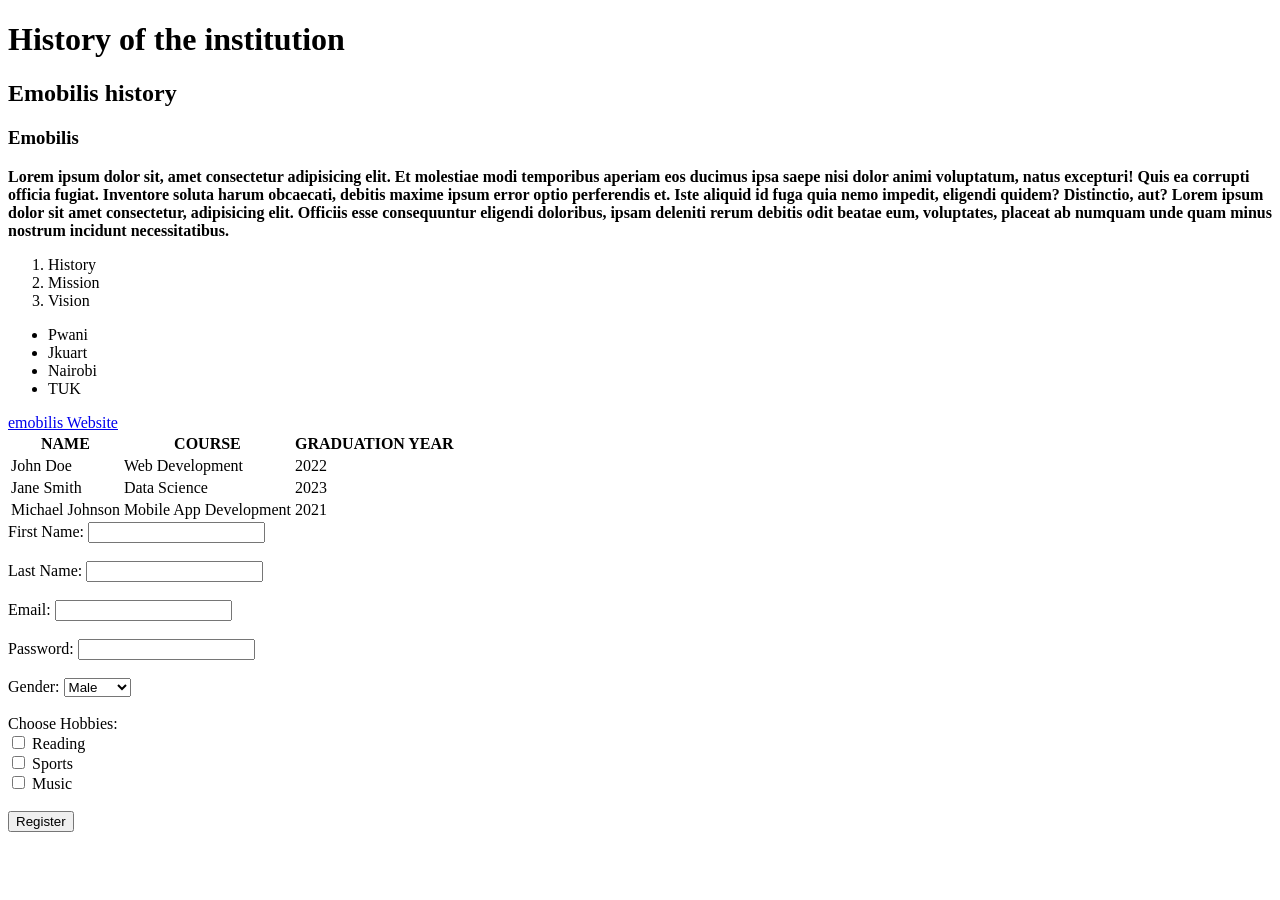
<file: index.html>
<!DOCTYPE html>
<html lang="en">
<head>
    <meta charset="UTF-8">
    <meta name="viewport" content="width=device-width, initial-scale=1.0">
    <title>Home  My School Website</title>
</head>
<body>
    <h1>History of the institution</h1>
    <h2>Emobilis history</h2>
    <h3>Emobilis</h3>
    <b>Lorem ipsum dolor sit, amet consectetur adipisicing elit. Et molestiae modi temporibus aperiam eos ducimus ipsa saepe nisi dolor animi voluptatum, natus excepturi! Quis ea corrupti officia fugiat. Inventore soluta harum obcaecati, debitis maxime ipsum error optio perferendis et. Iste aliquid id fuga quia nemo impedit, eligendi quidem? Distinctio, aut?</b>

    <b>Lorem ipsum dolor sit amet consectetur, adipisicing elit. Officiis esse consequuntur eligendi doloribus, ipsam deleniti rerum debitis odit beatae eum, voluptates, placeat ab numquam unde quam minus nostrum incidunt necessitatibus.</b>
    <ol>
        <li>History</li>
        <li>Mission</li>
        <li>Vision</li>
    </ol>
    <ul>
        <li>Pwani</li>
        <li>Jkuart</li>
        <li>Nairobi</li> 
        <li>TUK</li>
    </ul>
    <a href="https://www.emobilis.ac.ke/" target="_blank">emobilis Website</a>

    <table>
        <thead>
            <tr>
                <th>NAME</th>
                <th>COURSE</th>
                <th>GRADUATION YEAR</th>
            </tr>
        </thead>
        <tbody>
            <tr>
                <td>John Doe</td>
                <td>Web Development</td>
                <td>2022</td>
            </tr>
            <tr>
                <td>Jane Smith</td>
                <td>Data Science</td>
                <td>2023</td>
            </tr>
            <tr>
                <td>Michael Johnson</td>
                <td>Mobile App Development</td>
                <td>2021</td>
            </tr>
        </tbody>
    </table>

    <form action="">
        <label for="firstname">First Name:</label>
        <input type="text" id="firstname" name="firstname"><br><br>

        <label for="lastname">Last Name:</label>
        <input type="text" id="lastname" name="lastname"><br><br>

        <label for="email">Email:</label>
        <input type="email" id="email" name="email"><br><br>
 
        <label for="password">Password:</label>
        <input type="password" id="password" name="password"><br><br>

        <label for="gender">Gender:</label>
        <select id="gender" name="gender">
            <option value="male">Male</option>
            <option value="female">Female</option>
            <option value="other">Other</option>
        </select><br><br>
        <label for="hobbies">Choose Hobbies:</label><br>
        <input type="checkbox" id="hobby1" name="hobbies" value="reading">
        <label for="hobby1">Reading</label><br>

        <input type="checkbox" id="hobby2" name="hobbies" value="sports">
        <label for="hobby2">Sports</label><br>

        <input type="checkbox" id="hobby3" name="hobbies" value="music">
        <label for="hobby3">Music</label><br><br>
        
        <button type="submit">Register</button>
    </form>









</body>
</html>
</file>
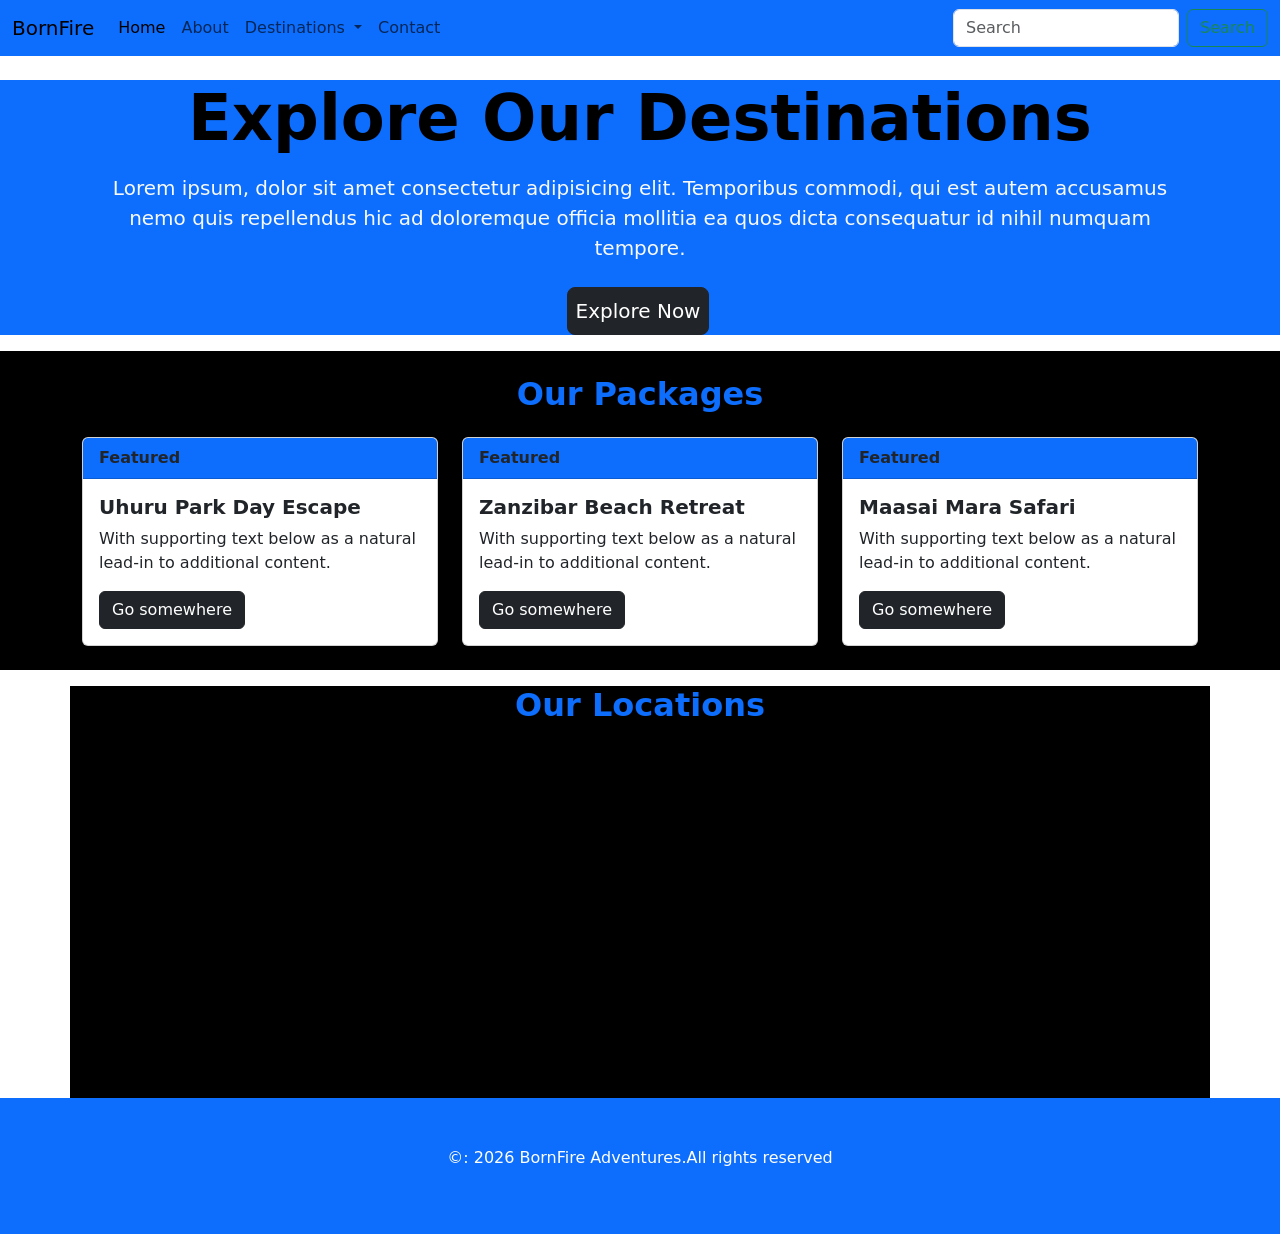
<file: bootstrap.html>
<!DOCTYPE html>
<html lang="en">
<head>
    <meta charset="UTF-8">
    <meta name="viewport" content="width=device-width, initial-scale=1.0">
    <title>BornFire</title>
    <link rel="stylesheet" href="https://cdn.jsdelivr.net/npm/bootstrap@5.3.8/dist/css/bootstrap.min.css">
</head>
<body>
    <nav class="navbar navbar-expand-lg bg-primary" >
  <div class="container-fluid">
    <a class="navbar-brand" href="#">BornFire</a>
    <button class="navbar-toggler" type="button" data-bs-toggle="collapse" data-bs-target="#navbarSupportedContent" aria-controls="navbarSupportedContent" aria-expanded="false" aria-label="Toggle navigation">
      <span class="navbar-toggler-icon"></span>
    </button>
    <div class="collapse navbar-collapse" id="navbarSupportedContent">
      <ul class="navbar-nav me-auto mb-2 mb-lg-0">
        <li class="nav-item">
          <a class="nav-link active" aria-current="page" href="#">Home</a>
        </li>
        <li class="nav-item">
          <a class="nav-link" href="#">About</a>
        </li>
        <li class="nav-item dropdown">
          <a class="nav-link dropdown-toggle" href="#" role="button" data-bs-toggle="dropdown" aria-expanded="false">
            Destinations
          </a>
          <ul class="dropdown-menu">
            <li><a class="dropdown-item" href="#">Uhuru Park</a></li>
            <li><a class="dropdown-item" href="#">Zanzibar</a></li>
            <li>
                <hr class="dropdown-divider">
            </li>
            <li><a class="dropdown-item" href="#">Maasai Mara</a></li>
          </ul>
        </li>
        <li class="nav-item">
          <a class="nav-link" href="contact.html">Contact</a>
        </li>
      </ul>
      <form class="d-flex" role="search">
        <input class="form-control me-2" type="search" placeholder="Search" aria-label="Search"/>
        <button class="btn btn-outline-success" type="submit">Search</button>
      </form>
    </div>
  </div>
</nav>

<!-- Hero Section -->
    <section class="bg-primary text-center mt-4 py-6 text-white">
        <div class="container">
            <h1 class="display-3 fw-bold mb-3 text-black">Explore Our Destinations</h1>
            <p class="lead text-light mb-4">Lorem ipsum, dolor sit amet consectetur adipisicing elit. Temporibus commodi, qui est autem accusamus nemo quis repellendus hic ad doloremque officia mollitia ea quos dicta consequatur id nihil numquam tempore.</p>
            <a href="" class="btn btn-dark btn-lg me-1 px-2">Explore Now</a>
            
        </div>
    </section>

    <!-- Main Content -->
     <section class="bg-black my-3 py-4" >
        <div class="container ">
            <h2 class="text-center fw-bold mb-3 text-primary mb-4">Our Packages</h2>
            <div class="row">
                <div class="col-md-4 col-sm-4">
                    <div class="card">
                        <div class="card-header fw-bold bg-primary">
                            Featured
                        </div>
                        <div class="card-body">
                            <h5 class="card-title fw-bold">Uhuru Park Day Escape</h5>
                            <p class="card-text">With supporting text below as a natural lead-in to additional content.</p>
                            <a href="#" class="btn btn-dark">Go somewhere</a>
                        </div>
                        </div>
                </div>
                <div class="col-md-4 col-sm-4">
                    <div class="card">
                        <div class="card-header fw-bold bg-primary">
                            Featured
                        </div>
                        <div class="card-body">
                            <h5 class="card-title fw-bold">Zanzibar Beach Retreat</h5>
                            <p class="card-text">With supporting text below as a natural lead-in to additional content.</p>
                            <a href="#" class="btn btn-dark">Go somewhere</a>
                        </div>
                        </div>
                </div>
                <div class="col-md-4 col-sm-4">
                    <div class="card">
                        <div class="card-header fw-bold bg-primary">
                            Featured
                        </div>
                        <div class="card-body">
                            <h5 class="card-title fw-bold">Maasai Mara Safari</h5>
                            <p class="card-text">With supporting text below as a natural lead-in to additional content.</p>
                            <a href="#" class="btn btn-dark">Go somewhere</a>
                        </div>
                        </div>
                </div>
            </div>
        </div>
     </section>

        <!-- Google Maps -->
        <Section class="container text-center bg-black">
            <div>
                <h2 class="fw-bold mb-3 text-primary">Our Locations</h2>
                <iframe src="https://www.google.com/maps/embed?pb=!1m18!1m12!1m3!1d3989.814241239361!2d34.7285916!3d-0.08193009999999999!2m3!1f0!2f0!3f0!3m2!1i1024!2i768!4f13.1!3m3!1m2!1s0x182aa5ac750c293d%3A0x229e6bdbae2184b6!2sKisumu%20International%20Airport!5e0!3m2!1sen!2ske!4v1792060523471!5m2!1sen!2ske" width="100%" height="350" style="border:0;" allowfullscreen="" loading="lazy" referrerpolicy="strict-origin-when-cross-origin"></iframe>
            </div>
        </Section>

        <!-- Footer -->
         <footer class="bg-primary text-white text-center py-5">
            <p>&copy: 2026 BornFire Adventures.All rights reserved</p>
         </footer>

    
     





    <script src="https://cdn.jsdelivr.net/npm/bootstrap@5.3.8/dist/js/bootstrap.bundle.min.js"></script>
</body>
</html>
</file>
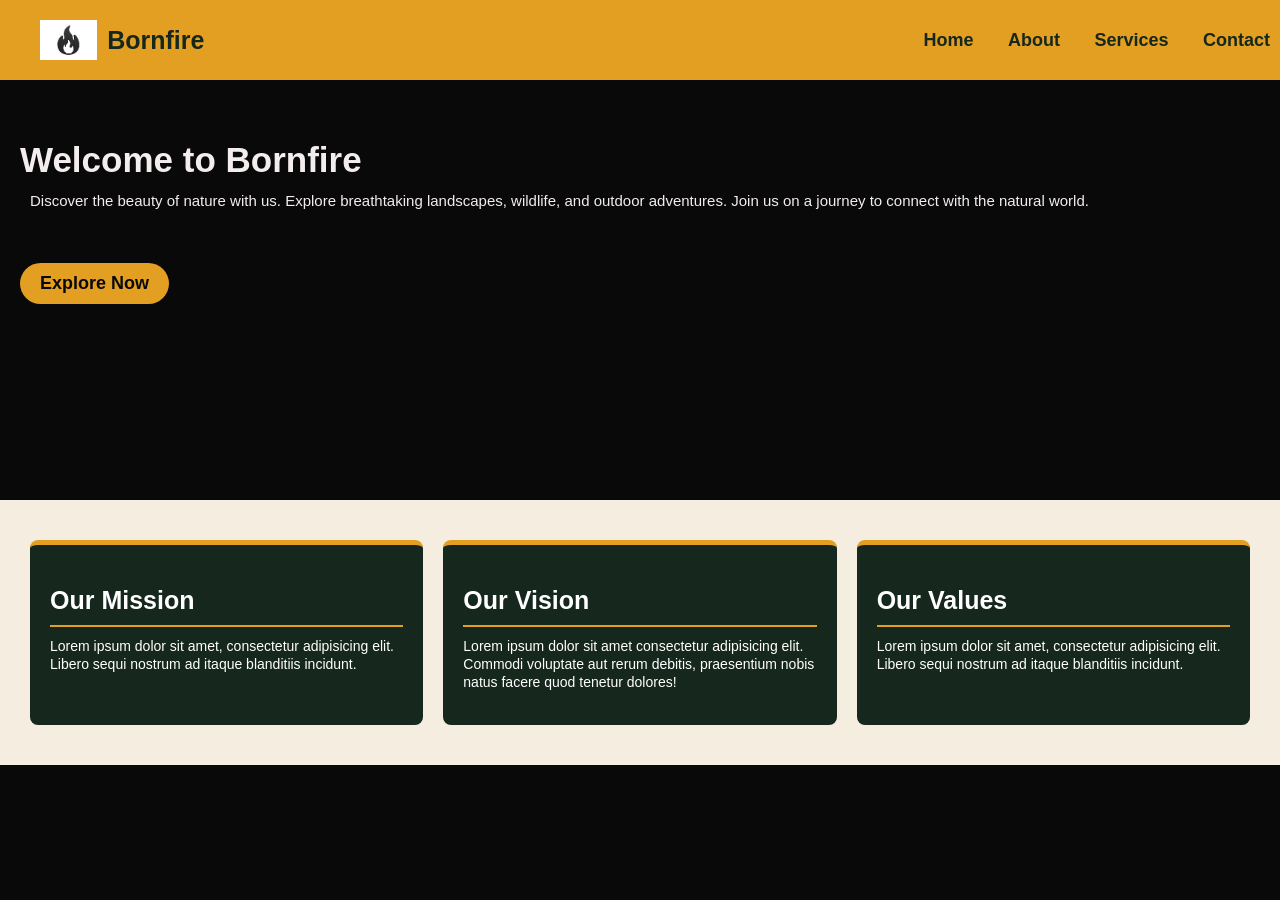
<file: home.html>
<!DOCTYPE html>
<html lang="en">
<head>
    <meta charset="UTF-8">
    <meta name="viewport" content="width=device-width, initial-scale=1.0">
    <title>Bornfire | Explore Nature </title>
    
    <link rel="icon" href="assets/logo.jpg">
    <link rel="stylesheet" href="assets/styles.css">
</head>
<body>
   <!-- Navigation Section -->
    <nav>
        <a href="home.html" class="logo">
            <img src="assets/logo.jpg" alt="Bornfire logo">
            <span>Bornfire</span>   
        </a>
        <div class="nav-links">
            <a href="home.html">Home</a>
            <a href="about.html">About</a>
            <a href="services.html">Services</a>
            <a href="contact.html">Contact</a> 
        </div>   
    </nav>
    
    <!-- Hero Section -->
    <section class="hero">
        <div>
            <h1>Welcome to Bornfire</h1>
            <p>Discover the beauty of nature with us. Explore breathtaking landscapes, wildlife, and outdoor adventures. Join us on a journey to connect with the natural world.</p>
            <button>Explore Now</button>
            <a href=https://images.unsplash.com/photo-1447752875215-b2761acb3c5d?w=600&auto=format&fit=crop&q=60&ixlib=rb-4.1.0&ixid=NHwxMjA3fDA%3D"></a>
        </div>
    </section>   
    <section class="columns">
        <div class="column1">
            <h2>Our Mission</h2>
            <p>Lorem ipsum dolor sit amet, consectetur adipisicing elit. Libero sequi nostrum ad itaque blanditiis incidunt.</p>
        </div>
        <div class="column2">
            <h2>Our Vision</h2>
            <p>Lorem ipsum dolor sit amet consectetur adipisicing elit. Commodi voluptate aut rerum debitis, praesentium nobis natus facere quod tenetur dolores!</p>
        </div>
        <div class="column3">
            <h2>Our Values</h2>
            <p>Lorem ipsum dolor sit amet, consectetur adipisicing elit. Libero sequi nostrum ad itaque blanditiis incidunt.</p>
        </div>
    </section>
</body>
</html>
</file>
<file: assets/styles.css>
body {
    margin: 0;
    padding: 0;
    font-family: Arial, sans-serif;
    background-color: #090909;
    color: #f4eded;
}
nav {
    display: flex;
    justify-content: space-between;
    align-items: center;
    background-color: #e39f21;
    padding: 20px 10px;
}
.nav-links a:hover {
    background-color: #173d2a;
    color: #ffffff;
    border-radius: 20px;
    padding: 10px 10px;
}

.nav-links a{
    transition: background-color 0.3s ease, color 0.3s ease;
}

.logo {
    display: flex;
    align-items: center;
    gap: 10px;
    text-decoration: none;  
    font-size: 25px;
    font-weight: bold;
    color: #16271e;
}

.logo img {
    height: 40px;
    width: auto;
    display: block;
}

nav a {
    font-size: 18px;
    text-decoration: none;
    color:  #16271e;
    margin-left: 30px;
    font-weight: bold;
}
.hero {
    min-height: 300px;
    background-image: url('https://images.unsplash.com/photo-1447752875215-b2761acb3c5d?w=600&auto=format&fit=crop&q=60&ixlib=rb-4.1.0&ixid=NHwxMjA3fDA%3D');
    background-size: cover;
    background-position: center;
    padding: 60px 20px;
    color: #f4eded;
    align-items: top;
    display: flex;
}

.hero h1 {
    font-size: 35px;
    margin: 0;
}

.hero p {
    font-size: 15px;
    margin: 10px;
    line-height: 1.5;
}

.hero button {
    background-color: #e39f21;
    color: #090909;
    border: none;
    padding: 10px 20px;
    border-radius: 50px;
    font-size: 18px;
    cursor: pointer;
    margin-top: 40px;
    font-weight: bold;
}

.columns {
    min-height: 200px;
    display: flex;
    justify-content: space-between;
    padding: 40px 20px;
    color: #f5eeee;
    background-color: #f4ede0;
    box-sizing: border-box;
}

.column1, .column2, .column3 {
    flex: 1;
    margin: 0 10px;
    padding: 20px;
    background-color: #16271e;
    color: #ffffff;
    border-top: #e39f21 solid 5px;
    border-radius: 8px;
    box-sizing: border-box;
}

.column1:hover, .column2:hover, .column3:hover {
    background-color: #0f0f0f;
    color: #ffffff;
}

.column1, .column2, .column3 {
    transition: background-color 0.3s ease, color 0.3s ease;
}

.columns h2 {
   padding-bottom: 10px;
   border-bottom: 2px solid #e39f21;
}

.columns h2 {
    font-size: 25px;
    margin-bottom: 10px;
    text-align: left;
}

.columns p {
    font-size: 14px;
    line-height: 1.3;
    margin-top: 0;
}
/* @media (max-width: 768px) {
    .columns {
        flex-direction: column;
        padding: 20px;
    }

    .column1, .column2, .column3 {
        margin: 10px 0;
    }
} */

.hero-contact {
    background-color: #173d2a;
    padding: 45px 20px;
    text-align: center;
    color: white;
}
.hero-contact h1 {    
    font-size: 36px; 
}
.hero-contact p  {
    font-size: 16px; 
}
 
.container {
    min-height: 300px;
    display: flex;
    gap: 40px;
    padding: 50px 20px;
}

.left, .right {
    background-color: #173d2a;
    padding: 20px;
    border-radius: 9px;
    flex: 1;
}

.right input{
    width: 100%;    
    padding: 10px 10px;  
    font-size: 16px;
    border: none;
    border-radius: 6px;
    box-sizing: border-box; 
}


.left img {
    width: 100%;
    height: 200px;
    object-fit: cover;
    border-radius: 30px;
    margin-bottom: 15px;
}
label {
    display: block;
    margin-bottom: 5px;
    font-weight: bold;
    
}

.right button {
    background-color: #e39f21;
    color: #090909;
    border: none;
    padding: 10px 20px;
    border-radius: 20px;
    font-size: 18px;
    cursor: pointer;
    margin-top: 20px;
    font-weight: bold;
}
</file>
